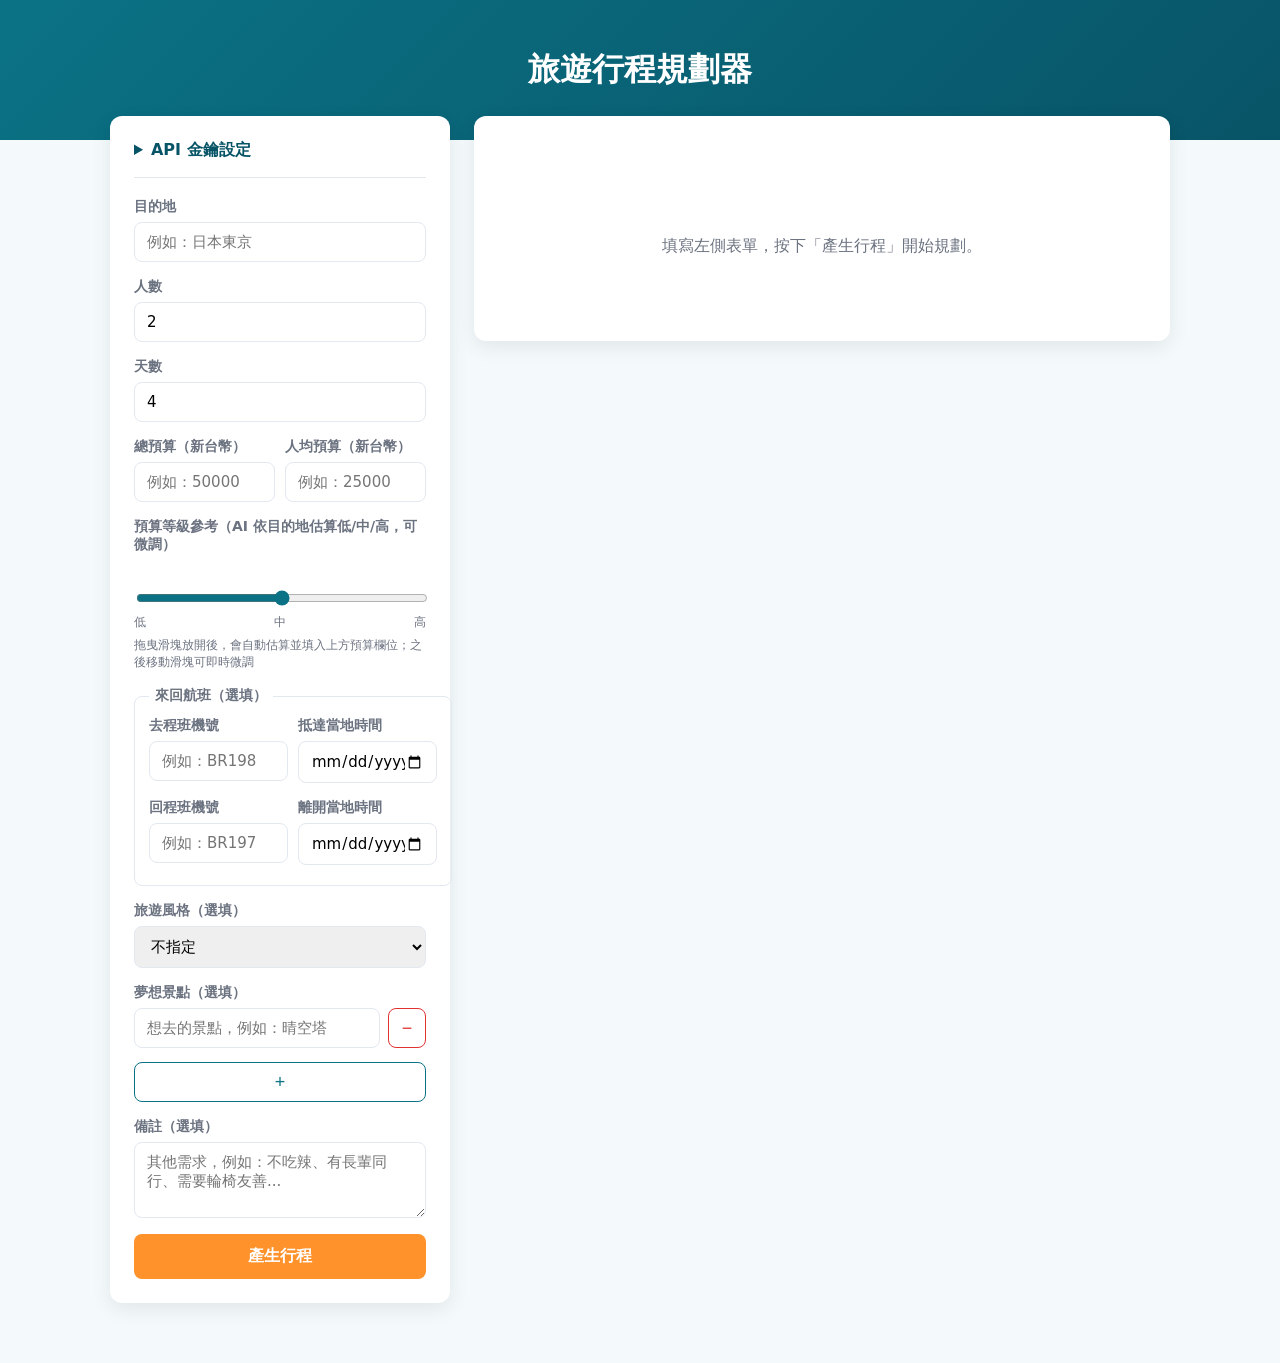
<file: index.html>
<!DOCTYPE html>
<html lang="zh-Hant">
<head>
<meta charset="UTF-8" />
<meta name="viewport" content="width=device-width, initial-scale=1.0" />
<title>旅遊行程規劃器</title>
<link rel="stylesheet" href="style.css" />
</head>
<body>
  <header class="hero">
    <h1>旅遊行程規劃器</h1>
  </header>

  <main class="container">
    <section class="panel form-panel">
      <details class="settings">
        <summary>API 金鑰設定</summary>
        <p class="hint">
          本頁面使用 Google Gemini API（免費額度）直接在瀏覽器呼叫，僅適合本機開發測試。
          金鑰只會存在你的瀏覽器 localStorage，不會上傳到任何伺服器。
          正式上線前務必改用後端代理，避免金鑰外洩。
          <br />還沒有金鑰？到
          <a href="https://aistudio.google.com/apikey" target="_blank" rel="noopener">Google AI Studio</a>
          免費註冊並建立一組 API Key。
        </p>
        <div class="field">
          <label for="api-key">Google Gemini API Key</label>
          <input type="password" id="api-key" placeholder="AIza..." />
        </div>
        <button type="button" id="save-key-btn">儲存金鑰</button>
        <span id="key-status" class="key-status"></span>
      </details>

      <form id="trip-form">
        <div class="field">
          <label for="destination">目的地</label>
          <input type="text" id="destination" placeholder="例如：日本東京" required />
        </div>

        <div class="field">
          <label for="people">人數</label>
          <input type="number" id="people" min="1" value="2" required />
        </div>

        <div class="field">
          <label for="days">天數</label>
          <input type="number" id="days" min="1" value="4" required />
        </div>

        <div class="field-row">
          <div class="field">
            <label for="budget">總預算（新台幣）</label>
            <input type="number" id="budget" min="0" step="1000" placeholder="例如：50000" required />
          </div>
          <div class="field">
            <label for="budget-per-person">人均預算（新台幣）</label>
            <input type="number" id="budget-per-person" min="0" step="100" placeholder="例如：25000" />
          </div>
        </div>

        <div class="field">
          <label for="budget-level">預算等級參考（AI 依目的地估算低/中/高，可微調）</label>
          <div class="slider-wrap">
            <div id="budget-level-live" class="slider-live"></div>
            <input type="range" id="budget-level" min="0" max="100" step="1" value="50" />
          </div>
          <div class="slider-labels">
            <span>低</span>
            <span>中</span>
            <span>高</span>
          </div>
          <div id="budget-level-status" class="hint-small">拖曳滑塊放開後，會自動估算並填入上方預算欄位；之後移動滑塊可即時微調</div>
        </div>

        <fieldset class="field-group">
          <legend>來回航班（選填）</legend>
          <div class="field-row">
            <div class="field">
              <label for="outbound-flight">去程班機號</label>
              <input type="text" id="outbound-flight" placeholder="例如：BR198" />
            </div>
            <div class="field">
              <label for="outbound-arrival">抵達當地時間</label>
              <input type="datetime-local" id="outbound-arrival" />
            </div>
          </div>
          <div class="field-row">
            <div class="field">
              <label for="return-flight">回程班機號</label>
              <input type="text" id="return-flight" placeholder="例如：BR197" />
            </div>
            <div class="field">
              <label for="return-departure">離開當地時間</label>
              <input type="datetime-local" id="return-departure" />
            </div>
          </div>
        </fieldset>

        <div class="field">
          <label for="style">旅遊風格（選填）</label>
          <select id="style">
            <option value="">不指定</option>
            <option value="放鬆度假">放鬆度假</option>
            <option value="美食探索">美食探索</option>
            <option value="文化古蹟">文化古蹟</option>
            <option value="親子出遊">親子出遊</option>
            <option value="購物血拼">購物血拼</option>
            <option value="自然戶外">自然戶外</option>
            <option value="其他">其他</option>
          </select>
          <input type="text" id="style-other" class="style-other" placeholder="請輸入自訂旅遊風格" hidden />
        </div>

        <div class="field">
          <label>夢想景點（選填）</label>
          <div id="dream-spots-list">
            <div class="dream-spot-row">
              <input type="text" class="dream-spot-input" placeholder="想去的景點，例如：晴空塔" />
              <button type="button" class="remove-spot-btn" aria-label="移除夢想景點">&minus;</button>
            </div>
          </div>
          <button type="button" id="add-spot-btn" class="add-spot-btn" aria-label="新增夢想景點">+</button>
        </div>

        <div class="field">
          <label for="notes">備註（選填）</label>
          <textarea id="notes" rows="3" placeholder="其他需求，例如：不吃辣、有長輩同行、需要輪椅友善..."></textarea>
        </div>

        <button type="submit" id="submit-btn">產生行程</button>
      </form>
    </section>

    <section class="panel result-panel">
      <div class="result-toolbar">
        <div id="status" class="status"></div>
        <button type="button" id="cancel-btn" class="cancel-btn" hidden>取消產生</button>
        <button type="button" id="print-btn" class="print-btn" hidden>列印 / 另存 PDF</button>
      </div>
      <div id="itinerary" class="itinerary"></div>
      <div id="revise-panel" class="revise-panel" hidden>
        <label for="revise-input">想調整這份行程嗎？</label>
        <div class="revise-row">
          <input type="text" id="revise-input" placeholder="例如：把 Day2 午餐改成拉麵、減少購物行程..." />
          <button type="button" id="revise-btn">修改行程</button>
        </div>
      </div>
    </section>
  </main>

  <div id="print-preview-modal" class="modal-overlay" hidden>
    <div class="modal-box">
      <div class="modal-header">
        <h3>列印預覽</h3>
        <button type="button" id="preview-close-btn" class="modal-close" aria-label="關閉預覽">&times;</button>
      </div>
      <div id="print-preview-content" class="modal-content itinerary"></div>
      <div class="modal-footer">
        <button type="button" id="preview-cancel-btn" class="modal-cancel-btn">返回修改</button>
        <button type="button" id="preview-print-btn" class="print-btn">確認列印 / 另存 PDF</button>
      </div>
    </div>
  </div>

  <script src="script.js"></script>
</body>
</html>
</file>
<file: style.css>
:root {
  --primary: #0b7285;
  --primary-dark: #085467;
  --accent: #ff922b;
  --bg: #f4f9fb;
  --card-bg: #ffffff;
  --text: #1b1f23;
  --muted: #6b7280;
  --border: #e2e8f0;
}

* {
  box-sizing: border-box;
}

body {
  margin: 0;
  font-family: "Segoe UI", "Noto Sans TC", system-ui, sans-serif;
  background: var(--bg);
  color: var(--text);
}

.hero {
  background: linear-gradient(135deg, var(--primary), var(--primary-dark));
  color: white;
  text-align: center;
  padding: 48px 20px 40px;
}

.hero h1 {
  margin: 0 0 8px;
  font-size: 32px;
}

.hero p {
  margin: 0;
  opacity: 0.9;
}

.container {
  max-width: 1100px;
  margin: -24px auto 60px;
  padding: 0 20px;
  display: grid;
  grid-template-columns: 340px 1fr;
  gap: 24px;
  align-items: start;
}

@media (max-width: 800px) {
  .container {
    grid-template-columns: 1fr;
  }
}

.panel {
  background: var(--card-bg);
  border-radius: 12px;
  box-shadow: 0 6px 20px rgba(0, 0, 0, 0.08);
  padding: 24px;
}

.result-panel {
  position: sticky;
  top: 20px;
  max-height: calc(100vh - 40px);
  overflow-y: auto;
}

@media (max-width: 800px) {
  .result-panel {
    position: static;
    max-height: none;
    overflow-y: visible;
  }
}

.field {
  margin-bottom: 16px;
  display: flex;
  flex-direction: column;
  gap: 6px;
}

.field label {
  font-size: 14px;
  font-weight: 600;
  color: var(--muted);
}

.field input,
.field select,
.field textarea {
  width: 100%;
  min-width: 0;
  padding: 10px 12px;
  border: 1px solid var(--border);
  border-radius: 8px;
  font-size: 15px;
  font-family: inherit;
}

.field textarea {
  resize: vertical;
}

.field input:focus,
.field select:focus,
.field textarea:focus {
  outline: none;
  border-color: var(--primary);
}

.field input[type="range"] {
  padding: 0;
  border: none;
  accent-color: var(--primary);
}

.slider-wrap {
  position: relative;
  padding-top: 28px;
}

.slider-wrap input[type="range"] {
  display: block;
  width: 100%;
}

.slider-live {
  position: absolute;
  top: 0;
  left: 0;
  transform: translateX(-50%);
  font-size: 13px;
  font-weight: 700;
  color: white;
  background: var(--primary-dark);
  padding: 3px 8px;
  border-radius: 6px;
  white-space: nowrap;
  pointer-events: none;
}

.slider-live:empty {
  display: none;
}

.slider-live::after {
  content: "";
  position: absolute;
  top: 100%;
  left: 50%;
  transform: translateX(-50%);
  border: 5px solid transparent;
  border-top-color: var(--primary-dark);
}

.slider-labels {
  display: flex;
  justify-content: space-between;
  font-size: 12px;
  color: var(--muted);
}

.hint-small {
  font-size: 12px;
  color: var(--muted);
}

.field-group {
  border: 1px solid var(--border);
  border-radius: 8px;
  padding: 12px 14px 4px;
  margin: 0 0 16px;
}

.field-group legend {
  font-size: 14px;
  font-weight: 600;
  color: var(--muted);
  padding: 0 6px;
}

.field-row {
  display: flex;
  gap: 10px;
}

.field-row .field {
  flex: 1;
  min-width: 0;
}

@media (max-width: 480px) {
  .field-row {
    flex-direction: column;
    gap: 0;
  }
}

.style-other {
  margin-top: 8px;
}

#dream-spots-list {
  display: flex;
  flex-direction: column;
  gap: 8px;
}

.dream-spot-row {
  display: flex;
  gap: 8px;
}

.dream-spot-row input {
  flex: 1;
  min-width: 0;
}

.add-spot-btn,
.remove-spot-btn {
  border: 1px solid var(--primary);
  background: white;
  color: var(--primary);
  border-radius: 8px;
  font-size: 18px;
  line-height: 1;
  cursor: pointer;
}

.remove-spot-btn {
  flex: 0 0 auto;
  width: 38px;
  border-color: #e03131;
  color: #e03131;
}

.add-spot-btn {
  display: block;
  width: 100%;
  margin-top: 8px;
  padding: 10px 12px;
}

#submit-btn {
  width: 100%;
  padding: 12px;
  background: var(--accent);
  color: white;
  border: none;
  border-radius: 8px;
  font-size: 16px;
  font-weight: 700;
  cursor: pointer;
  transition: opacity 0.15s;
}

#submit-btn:hover {
  opacity: 0.9;
}

#submit-btn:disabled {
  opacity: 0.5;
  cursor: not-allowed;
}

.settings {
  margin-bottom: 20px;
  border-bottom: 1px solid var(--border);
  padding-bottom: 16px;
}

.settings summary {
  cursor: pointer;
  font-weight: 600;
  color: var(--primary-dark);
}

.settings .hint {
  font-size: 13px;
  color: var(--muted);
  line-height: 1.5;
}

#save-key-btn {
  padding: 8px 14px;
  border: 1px solid var(--primary);
  background: white;
  color: var(--primary);
  border-radius: 6px;
  cursor: pointer;
}

.key-status {
  margin-left: 10px;
  font-size: 13px;
  color: var(--muted);
}

.result-toolbar {
  display: flex;
  align-items: flex-start;
  justify-content: space-between;
  gap: 12px;
}

.status {
  min-height: 24px;
  margin-bottom: 12px;
  font-size: 14px;
  color: var(--muted);
}

.status.error {
  color: #c92a2a;
}

.print-btn {
  flex: 0 0 auto;
  padding: 8px 16px;
  background: var(--primary);
  color: white;
  border: none;
  border-radius: 8px;
  font-size: 14px;
  font-weight: 600;
  cursor: pointer;
}

.print-btn:hover {
  background: var(--primary-dark);
}

.cancel-btn {
  flex: 0 0 auto;
  padding: 8px 16px;
  background: white;
  color: #e03131;
  border: 1px solid #e03131;
  border-radius: 8px;
  font-size: 14px;
  font-weight: 600;
  cursor: pointer;
}

.cancel-btn:hover {
  background: #fff5f5;
}

.revise-panel {
  margin-top: 20px;
  padding-top: 16px;
  border-top: 1px solid var(--border);
}

.revise-panel label {
  display: block;
  font-size: 14px;
  font-weight: 600;
  color: var(--muted);
  margin-bottom: 6px;
}

.revise-row {
  display: flex;
  gap: 8px;
}

.revise-row input {
  flex: 1;
  min-width: 0;
  padding: 10px 12px;
  border: 1px solid var(--border);
  border-radius: 8px;
  font-size: 15px;
}

.revise-row input:focus {
  outline: none;
  border-color: var(--primary);
}

#revise-btn {
  flex: 0 0 auto;
  padding: 10px 18px;
  background: var(--accent);
  color: white;
  border: none;
  border-radius: 8px;
  font-size: 14px;
  font-weight: 700;
  cursor: pointer;
}

#revise-btn:hover {
  opacity: 0.9;
}

#revise-btn:disabled {
  opacity: 0.5;
  cursor: not-allowed;
}

.itinerary {
  display: flex;
  flex-direction: column;
  gap: 18px;
}

.itinerary-header {
  display: flex;
  flex-wrap: wrap;
  gap: 10px;
  margin-bottom: 6px;
}

.badge {
  background: #e7f5ff;
  color: var(--primary-dark);
  padding: 4px 12px;
  border-radius: 999px;
  font-size: 13px;
  font-weight: 600;
}

.day-card {
  border: 1px solid var(--border);
  border-radius: 10px;
  padding: 18px;
}

.day-card h3 {
  margin: 0 0 10px;
  color: var(--primary-dark);
}

.day-date {
  font-size: 13px;
  font-weight: 600;
  color: var(--muted);
  margin-left: 8px;
}

.day-card .day-budget {
  font-size: 13px;
  color: var(--muted);
  margin-bottom: 10px;
}

.activity {
  display: flex;
  gap: 12px;
  padding: 8px 0;
  border-top: 1px dashed var(--border);
}

.activity:first-of-type {
  border-top: none;
}

.activity .time {
  flex: 0 0 70px;
  font-weight: 600;
  color: var(--primary);
  font-size: 13px;
}

.activity .detail .name,
.accommodation .detail .name {
  font-weight: 600;
}

.activity .detail .desc {
  font-size: 13px;
  color: var(--muted);
  margin-top: 2px;
}

.activity .detail .cost,
.accommodation .detail .cost {
  font-size: 12px;
  color: var(--accent);
  margin-top: 2px;
}

.activity .detail .maps-link,
.accommodation .detail .maps-link {
  display: inline-block;
  margin-top: 4px;
  font-size: 12px;
  color: var(--primary);
  text-decoration: none;
}

.activity .detail .maps-link:hover,
.accommodation .detail .maps-link:hover {
  text-decoration: underline;
}

.accommodation {
  display: flex;
  align-items: flex-start;
  gap: 10px;
  background: #fff7e6;
  border: 1px solid #ffe0a3;
  border-radius: 8px;
  padding: 10px 12px;
  margin-bottom: 10px;
}

.accommodation-icon {
  flex: 0 0 auto;
  font-size: 18px;
  line-height: 1.3;
}

.summary-card {
  background: #f0faf5;
  border: 1px solid #b2f2bb;
  border-radius: 10px;
  padding: 16px 18px;
}

.summary-card h3 {
  margin: 0 0 8px;
  color: #2b8a3e;
}

.budget-breakdown {
  display: grid;
  grid-template-columns: repeat(auto-fit, minmax(140px, 1fr));
  gap: 8px;
  margin-bottom: 12px;
}

.breakdown-item {
  background: white;
  border: 1px solid #b2f2bb;
  border-radius: 8px;
  padding: 8px 10px;
  display: flex;
  flex-direction: column;
  gap: 2px;
}

.breakdown-label {
  font-size: 12px;
  color: var(--muted);
}

.breakdown-value {
  font-size: 13px;
  font-weight: 700;
  color: #2b8a3e;
}

.summary-card .total-cost {
  font-size: 15px;
}

.discounts-box {
  background: #fff9db;
  border: 1px solid #ffe066;
  border-radius: 8px;
  padding: 10px 14px;
  margin: 10px 0;
}

.discounts-title {
  margin: 0 0 4px;
  font-weight: 700;
  color: #997404;
}

.discounts-box ul {
  margin: 0;
  padding-left: 18px;
}

.placeholder {
  color: var(--muted);
  text-align: center;
  padding: 60px 20px;
}

.modal-overlay {
  position: fixed;
  inset: 0;
  background: rgba(0, 0, 0, 0.5);
  display: flex;
  align-items: center;
  justify-content: center;
  padding: 20px;
  z-index: 1000;
}

.modal-overlay[hidden] {
  display: none;
}

.modal-box {
  background: var(--card-bg);
  border-radius: 12px;
  width: 100%;
  max-width: 700px;
  max-height: 90vh;
  display: flex;
  flex-direction: column;
  overflow: hidden;
}

.modal-header {
  display: flex;
  align-items: center;
  justify-content: space-between;
  padding: 16px 20px;
  border-bottom: 1px solid var(--border);
}

.modal-header h3 {
  margin: 0;
  color: var(--primary-dark);
}

.modal-close {
  background: none;
  border: none;
  font-size: 24px;
  line-height: 1;
  color: var(--muted);
  cursor: pointer;
}

.modal-content {
  padding: 20px;
  overflow-y: auto;
  flex: 1;
}

.modal-content .summary-card {
  order: -1;
}

.modal-footer {
  display: flex;
  justify-content: flex-end;
  gap: 10px;
  padding: 14px 20px;
  border-top: 1px solid var(--border);
}

.modal-cancel-btn {
  padding: 8px 16px;
  border: 1px solid var(--border);
  background: white;
  color: var(--text);
  border-radius: 8px;
  font-size: 14px;
  cursor: pointer;
}

@media print {
  .hero,
  .form-panel,
  .result-toolbar,
  .placeholder,
  .revise-panel,
  .modal-overlay,
  .maps-link {
    display: none !important;
  }

  body {
    background: white;
  }

  .container {
    display: block;
    margin: 0;
    padding: 0;
    max-width: 100%;
  }

  .panel.result-panel {
    box-shadow: none;
    padding: 0;
  }

  .day-card,
  .summary-card {
    break-inside: avoid;
    border: 1px solid #ccc;
  }

  .summary-card {
    order: -1;
  }
}
</file>
